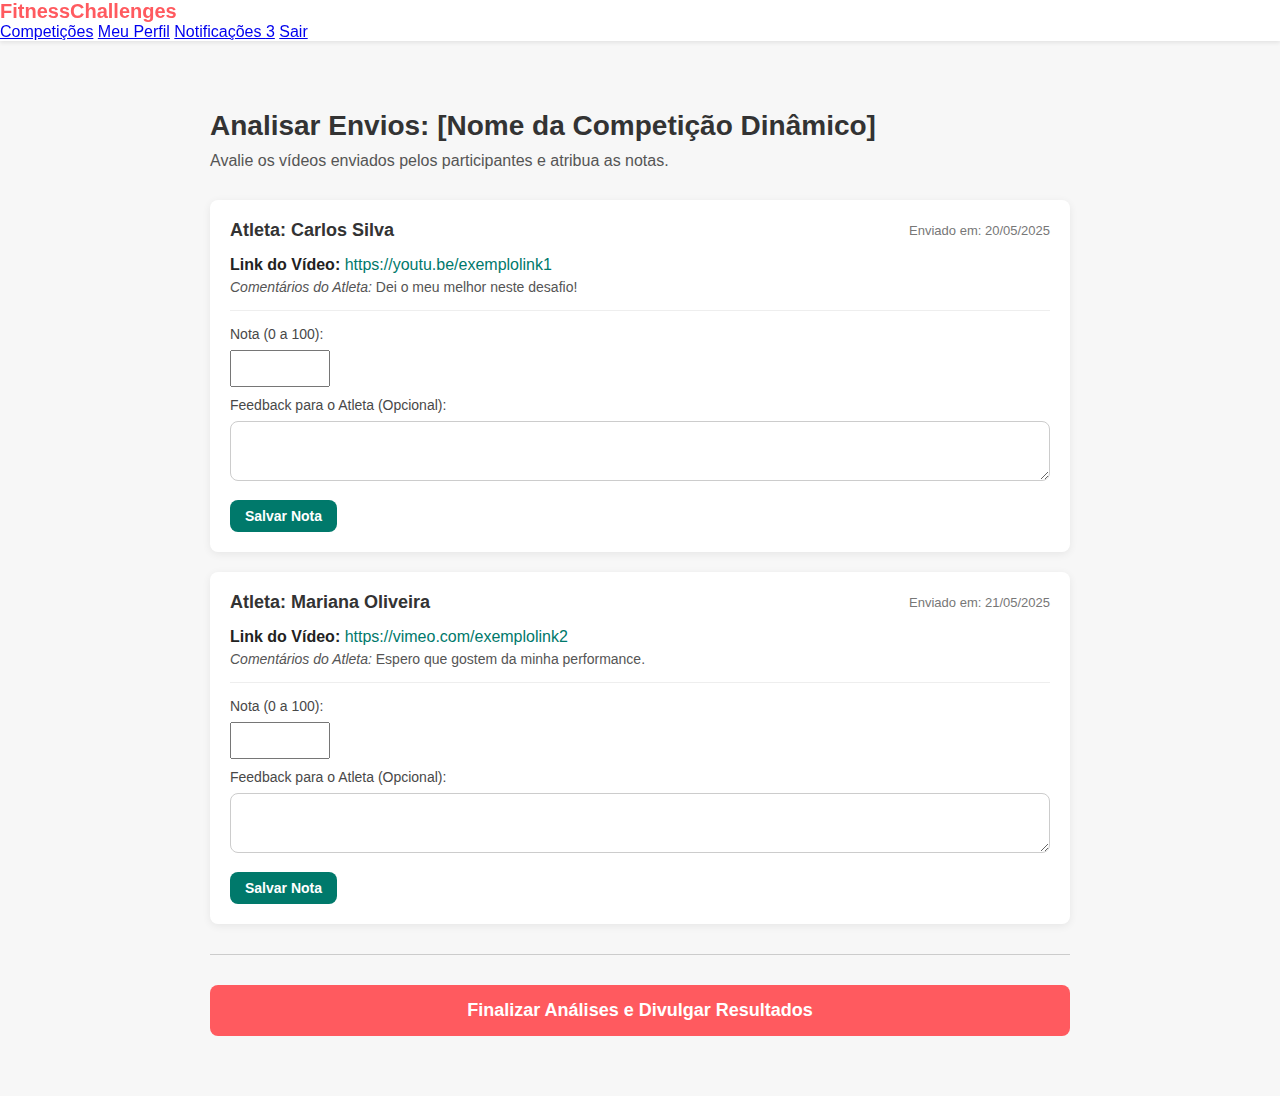
<file: analisar-envios-competicao.html>
<!DOCTYPE html>
<html lang="pt-BR">
<head>
    <meta charset="UTF-8">
    <meta name="viewport" content="width=device-width, initial-scale=1.0">
    <title>Analisar Envios - Fitness Challenges</title>
    <link rel="stylesheet" href="css/style.css">
</head>
<body>

    <header class="header-placeholder">
        <a href="index.html" class="logo-header">FitnessChallenges</a>
        <nav class="nav-links">
            <a href="index.html" class="[active_se_index]">Competições</a>
            <a href="meu-perfil.html" class="[active_se_meu_perfil]">Meu Perfil</a>
            <a href="notificacoes.html" class="[active_se_notificacoes]">Notificações <span class="notification-badge">3</span></a>
            <a href="login.html">Sair</a> </nav>
    </header>

    <main class="analysis-page-container">
        <h1 class="page-title">Analisar Envios: [Nome da Competição Dinâmico]</h1>
        <p class="page-subtitle">Avalie os vídeos enviados pelos participantes e atribua as notas.</p>

        <section class="submission-list">

            <article class="submission-item">
                <div class="submission-item-header">
                    <h3>Atleta: Carlos Silva</h3>
                    <span class="submission-date">Enviado em: 20/05/2025</span>
                </div>
                <div class="video-link-container">
                    <strong>Link do Vídeo:</strong> <a href="https://youtu.be/exemplolink1" target="_blank">https://youtu.be/exemplolink1</a>
                    <p><em>Comentários do Atleta:</em> Dei o meu melhor neste desafio!</p>
                </div>
                <form class="evaluation-form" onsubmit="alert('Nota salva para Carlos Silva (simulação)!'); return false;">
                    <div class="form-group">
                        <label for="score_carlos">Nota (0 a 100):</label>
                        <input type="number" id="score_carlos" name="score" min="0" max="100" step="1" style="width: 100px;">
                    </div>
                    <div class="form-group">
                        <label for="feedback_carlos">Feedback para o Atleta (Opcional):</label>
                        <textarea id="feedback_carlos" name="feedback_carlos" rows="2"></textarea>
                    </div>
                    <button type="submit" class="btn btn-secondary">Salvar Nota</button>
                </form>
            </article>

            <article class="submission-item">
                <div class="submission-item-header">
                    <h3>Atleta: Mariana Oliveira</h3>
                    <span class="submission-date">Enviado em: 21/05/2025</span>
                </div>
                <div class="video-link-container">
                    <strong>Link do Vídeo:</strong> <a href="https://vimeo.com/exemplolink2" target="_blank">https://vimeo.com/exemplolink2</a>
                    <p><em>Comentários do Atleta:</em> Espero que gostem da minha performance.</p>
                </div>
                <form class="evaluation-form" onsubmit="alert('Nota salva para Mariana Oliveira (simulação)!'); return false;">
                    <div class="form-group">
                        <label for="score_mariana">Nota (0 a 100):</label>
                        <input type="number" id="score_mariana" name="score" min="0" max="100" step="1" style="width: 100px;">
                    </div>
                    <div class="form-group">
                        <label for="feedback_mariana">Feedback para o Atleta (Opcional):</label>
                        <textarea id="feedback_mariana" name="feedback_mariana" rows="2"></textarea>
                    </div>
                    <button type="submit" class="btn btn-secondary">Salvar Nota</button>
                </form>
            </article>

            </section>

        <section class="finalize-analysis-section">
            <button type="button" class="btn btn-primary" style="padding: 15px 30px; font-size: 18px;" onclick="alert('Análises finalizadas e resultados divulgados (simulação)!')">
                Finalizar Análises e Divulgar Resultados
            </button>
        </section>

    </main>

</body>
</html>
</file>
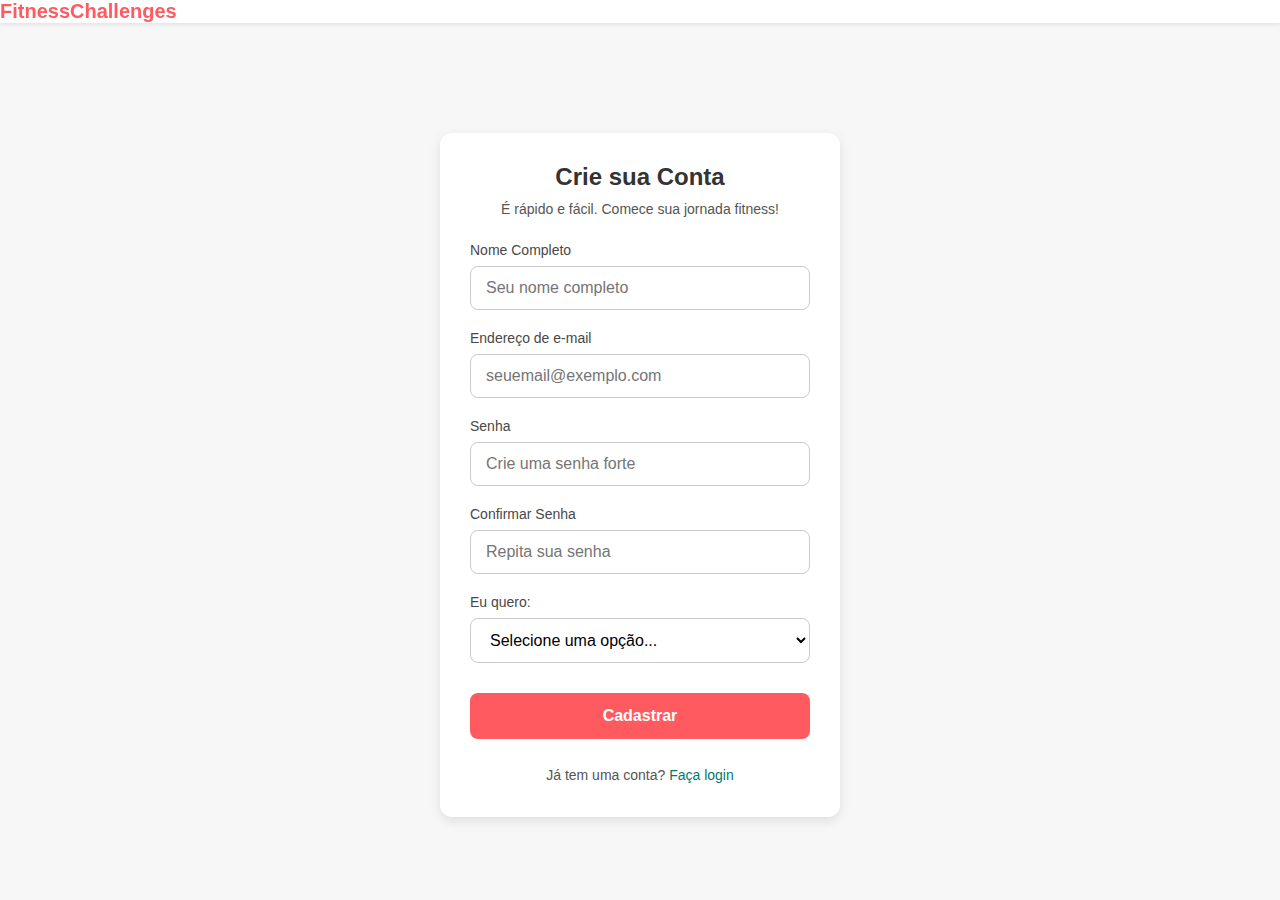
<file: cadastro.html>
<!DOCTYPE html>
<html lang="pt-BR">
<head>
    <meta charset="UTF-8">
    <meta name="viewport" content="width=device-width, initial-scale=1.0">
    <title>Cadastro - Fitness Challenges</title>
    <link rel="stylesheet" href="css/style.css"> </head>
<body>

    <header class="header-placeholder">
        <a href="index.html" class="logo-header">FitnessChallenges</a>
    </header>

    <main class="form-container">
        <h1>Crie sua Conta</h1>
        <p class="form-subtitle">É rápido e fácil. Comece sua jornada fitness!</p>

        <form id="cadastroForm">
            <div class="form-group">
                <label for="fullName">Nome Completo</label>
                <input type="text" id="fullName" name="fullName" placeholder="Seu nome completo" required>
            </div>

            <div class="form-group">
                <label for="email">Endereço de e-mail</label>
                <input type="email" id="email" name="email" placeholder="seuemail@exemplo.com" required>
            </div>

            <div class="form-group">
                <label for="password">Senha</label>
                <input type="password" id="password" name="password" placeholder="Crie uma senha forte" required minlength="6">
            </div>

            <div class="form-group">
                <label for="confirmPassword">Confirmar Senha</label>
                <input type="password" id="confirmPassword" name="confirmPassword" placeholder="Repita sua senha" required>
            </div>

            <div class="form-group">
                <label for="userType">Eu quero:</label>
                <select id="userType" name="userType" required>
                    <option value="" disabled selected>Selecione uma opção...</option>
                    <option value="atleta">Participar de competições (Atleta)</option>
                    <option value="criador">Criar competições (Criador)</option>
                </select>
            </div>

            <button type="submit" class="btn btn-primary">Cadastrar</button>
        </form>

        <div class="additional-links">
            <p>Já tem uma conta? <a href="login.html">Faça login</a></p>
        </div>
    </main>

    <script src="js/auth.js" defer></script>
    <script>
        document.addEventListener('DOMContentLoaded', function() {
            const cadastroForm = document.getElementById('cadastroForm');
            if (cadastroForm) {
                cadastroForm.addEventListener('submit', function(event) {
                    event.preventDefault(); // Previne o envio real do formulário

                    const userRoleSelect = document.getElementById('userType'); // Seu select já tem o ID correto
                    const userNameInput = document.getElementById('fullName'); // Seu input de nome já tem o ID correto
                    const emailInput = document.getElementById('email');
                    const passwordInput = document.getElementById('password');
                    const confirmPasswordInput = document.getElementById('confirmPassword');

                    const userRole = userRoleSelect.value;
                    const userName = userNameInput.value.trim();
                    // const userEmail = emailInput.value.trim(); // Se quiser salvar o email
                    const password = passwordInput.value;
                    const confirmPassword = confirmPasswordInput.value;

                    if (!userName) {
                        alert('Por favor, informe seu nome completo.');
                        return;
                    }
                    if (!userRole) {
                        alert('Por favor, selecione o tipo de perfil (Eu quero).');
                        return;
                    }
                    if (password.length < 6) {
                        alert('A senha deve ter no mínimo 6 caracteres.');
                        return;
                    }
                    if (password !== confirmPassword) {
                        alert('As senhas não coincidem.');
                        return;
                    }

                    localStorage.setItem('userRole', userRole);
                    localStorage.setItem('userName', userName);
                    // localStorage.setItem('userEmail', userEmail); // Descomente para salvar o email
                    alert('Cadastro (simulado) com sucesso como ' + userRole + '! Redirecionando...');
                    window.location.href = 'meu-perfil.html';
                });
            }
        });
    </script>

</body>
</html>
</file>
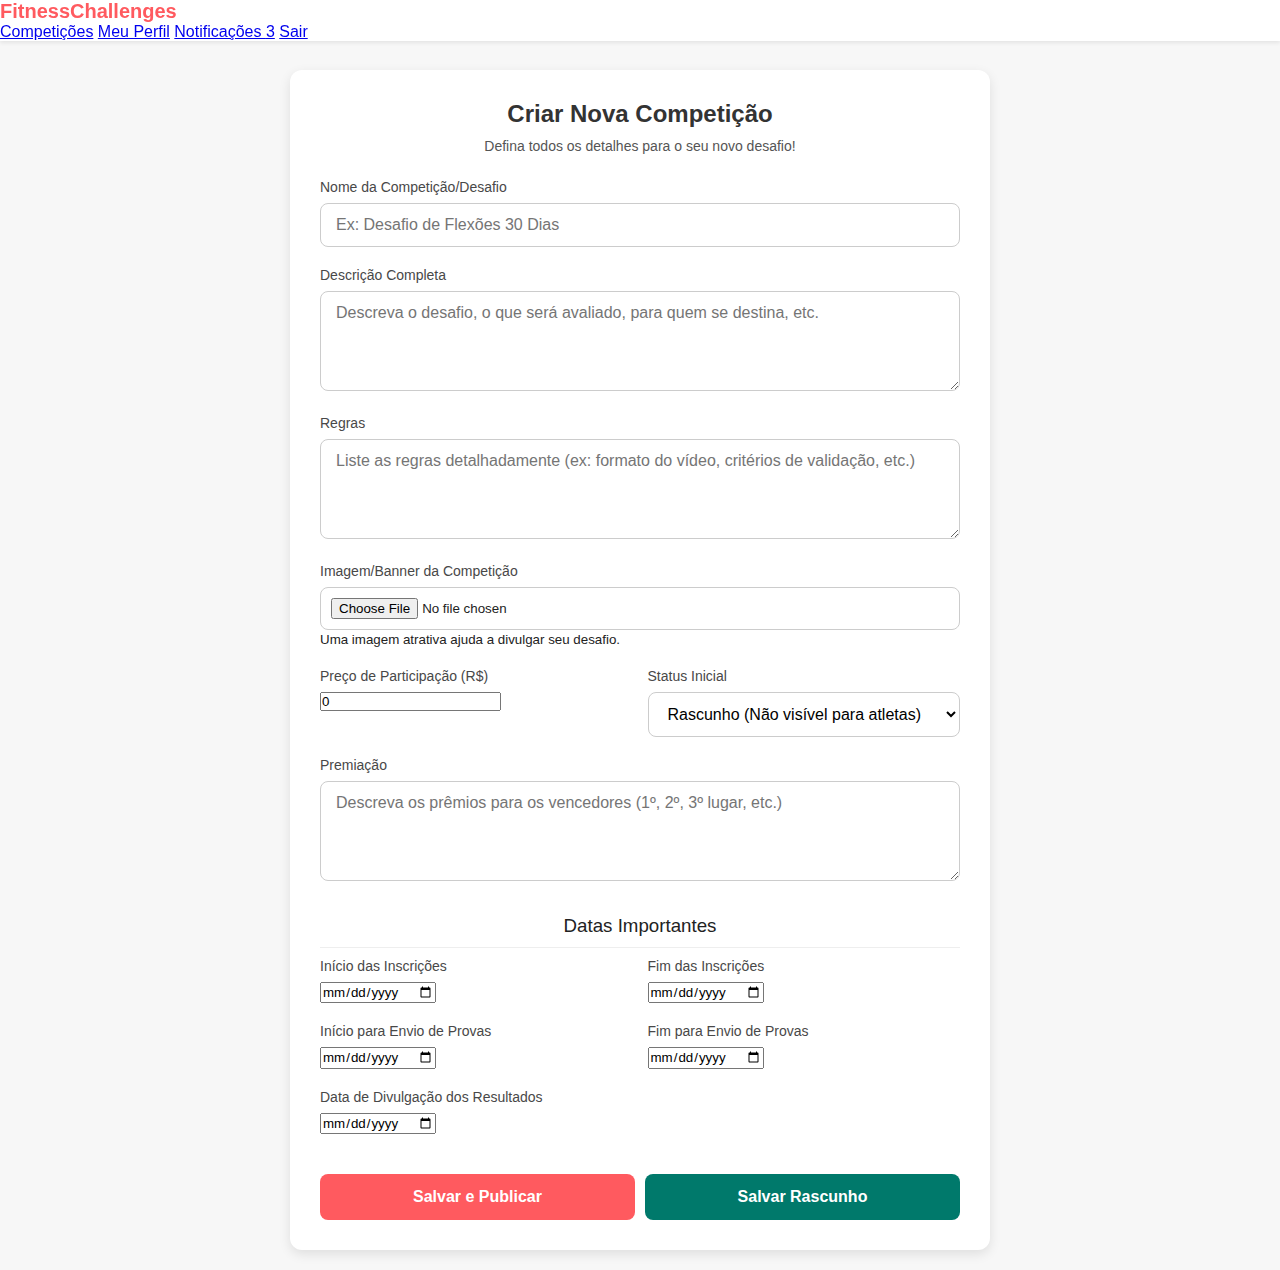
<file: criar-editar-competicao.html>
<!DOCTYPE html>
<html lang="pt-BR">
<head>
    <meta charset="UTF-8">
    <meta name="viewport" content="width=device-width, initial-scale=1.0">
    <title>Criar Competição - Fitness Challenges</title>
    <link rel="stylesheet" href="css/style.css">
</head>
<body>

    <header class="header-placeholder">
        <a href="index.html" class="logo-header">FitnessChallenges</a>
        <nav class="nav-links">
            <a href="index.html" class="[active_se_index]">Competições</a>
            <a href="meu-perfil.html" class="[active_se_meu_perfil]">Meu Perfil</a>
            <a href="notificacoes.html" class="[active_se_notificacoes]">Notificações <span class="notification-badge">3</span></a>
            <a href="login.html">Sair</a> </nav>
    </header>

    <main class="form-container form-container-large"> <h1>Criar Nova Competição</h1>
        <p class="form-subtitle">Defina todos os detalhes para o seu novo desafio!</p>

        <form action="meu-perfil.html" method="GET" id="competitionForm">

            <div class="form-group">
                <label for="compName">Nome da Competição/Desafio</label>
                <input type="text" id="compName" name="compName" placeholder="Ex: Desafio de Flexões 30 Dias" required>
            </div>

            <div class="form-group">
                <label for="compDescription">Descrição Completa</label>
                <textarea id="compDescription" name="compDescription" placeholder="Descreva o desafio, o que será avaliado, para quem se destina, etc." required></textarea>
            </div>

            <div class="form-group">
                <label for="compRules">Regras</label>
                <textarea id="compRules" name="compRules" placeholder="Liste as regras detalhadamente (ex: formato do vídeo, critérios de validação, etc.)" required></textarea>
            </div>

            <div class="form-group">
                <label for="compBanner">Imagem/Banner da Competição</label>
                <input type="file" id="compBanner" name="compBanner" accept="image/*">
                <small>Uma imagem atrativa ajuda a divulgar seu desafio.</small>
            </div>

            <div class="form-group-pair">
                <div class="form-group">
                    <label for="compPrice">Preço de Participação (R$)</label>
                    <input type="number" id="compPrice" name="compPrice" placeholder="0.00 (para grátis, deixe 0)" min="0" step="0.01" value="0">
                </div>
                <div class="form-group">
                    <label for="compStatus">Status Inicial</label>
                    <select id="compStatus" name="compStatus">
                        <option value="rascunho" selected>Rascunho (Não visível para atletas)</option>
                        <option value="publicada">Publicada (Visível e aberta para inscrições)</option>
                    </select>
                </div>
            </div>


            <div class="form-group">
                <label for="compAwards">Premiação</label>
                <textarea id="compAwards" name="compAwards" placeholder="Descreva os prêmios para os vencedores (1º, 2º, 3º lugar, etc.)"></textarea>
            </div>

            <h3 style="margin-top: 30px; margin-bottom: 10px; font-weight:500; border-bottom:1px solid #eee; padding-bottom:10px;">Datas Importantes</h3>

            <div class="form-group-pair">
                <div class="form-group">
                    <label for="dateInscricaoInicio">Início das Inscrições</label>
                    <input type="date" id="dateInscricaoInicio" name="dateInscricaoInicio" required>
                </div>
                <div class="form-group">
                    <label for="dateInscricaoFim">Fim das Inscrições</label>
                    <input type="date" id="dateInscricaoFim" name="dateInscricaoFim" required>
                </div>
            </div>

            <div class="form-group-pair">
                <div class="form-group">
                    <label for="dateEnvioInicio">Início para Envio de Provas</label>
                    <input type="date" id="dateEnvioInicio" name="dateEnvioInicio">
                </div>
                <div class="form-group">
                    <label for="dateEnvioFim">Fim para Envio de Provas</label>
                    <input type="date" id="dateEnvioFim" name="dateEnvioFim">
                </div>
            </div>

            <div class="form-group">
                <label for="dateResultados">Data de Divulgação dos Resultados</label>
                <input type="date" id="dateResultados" name="dateResultados">
            </div>

            <div class="form-actions" style="margin-top: 30px;">
                <button type="submit" class="btn btn-primary">Salvar e Publicar</button>
                <button type="button" class="btn btn-secondary" onclick="alert('Competição salva como rascunho (simulação).')">Salvar Rascunho</button>
            </div>
        </form>
    </main>

    <script>
        document.getElementById('competitionForm').addEventListener('submit', function(event) {
            alert('Competição criada/atualizada com sucesso (simulação)!');
        });
    </script>

</body>
</html>
</file>
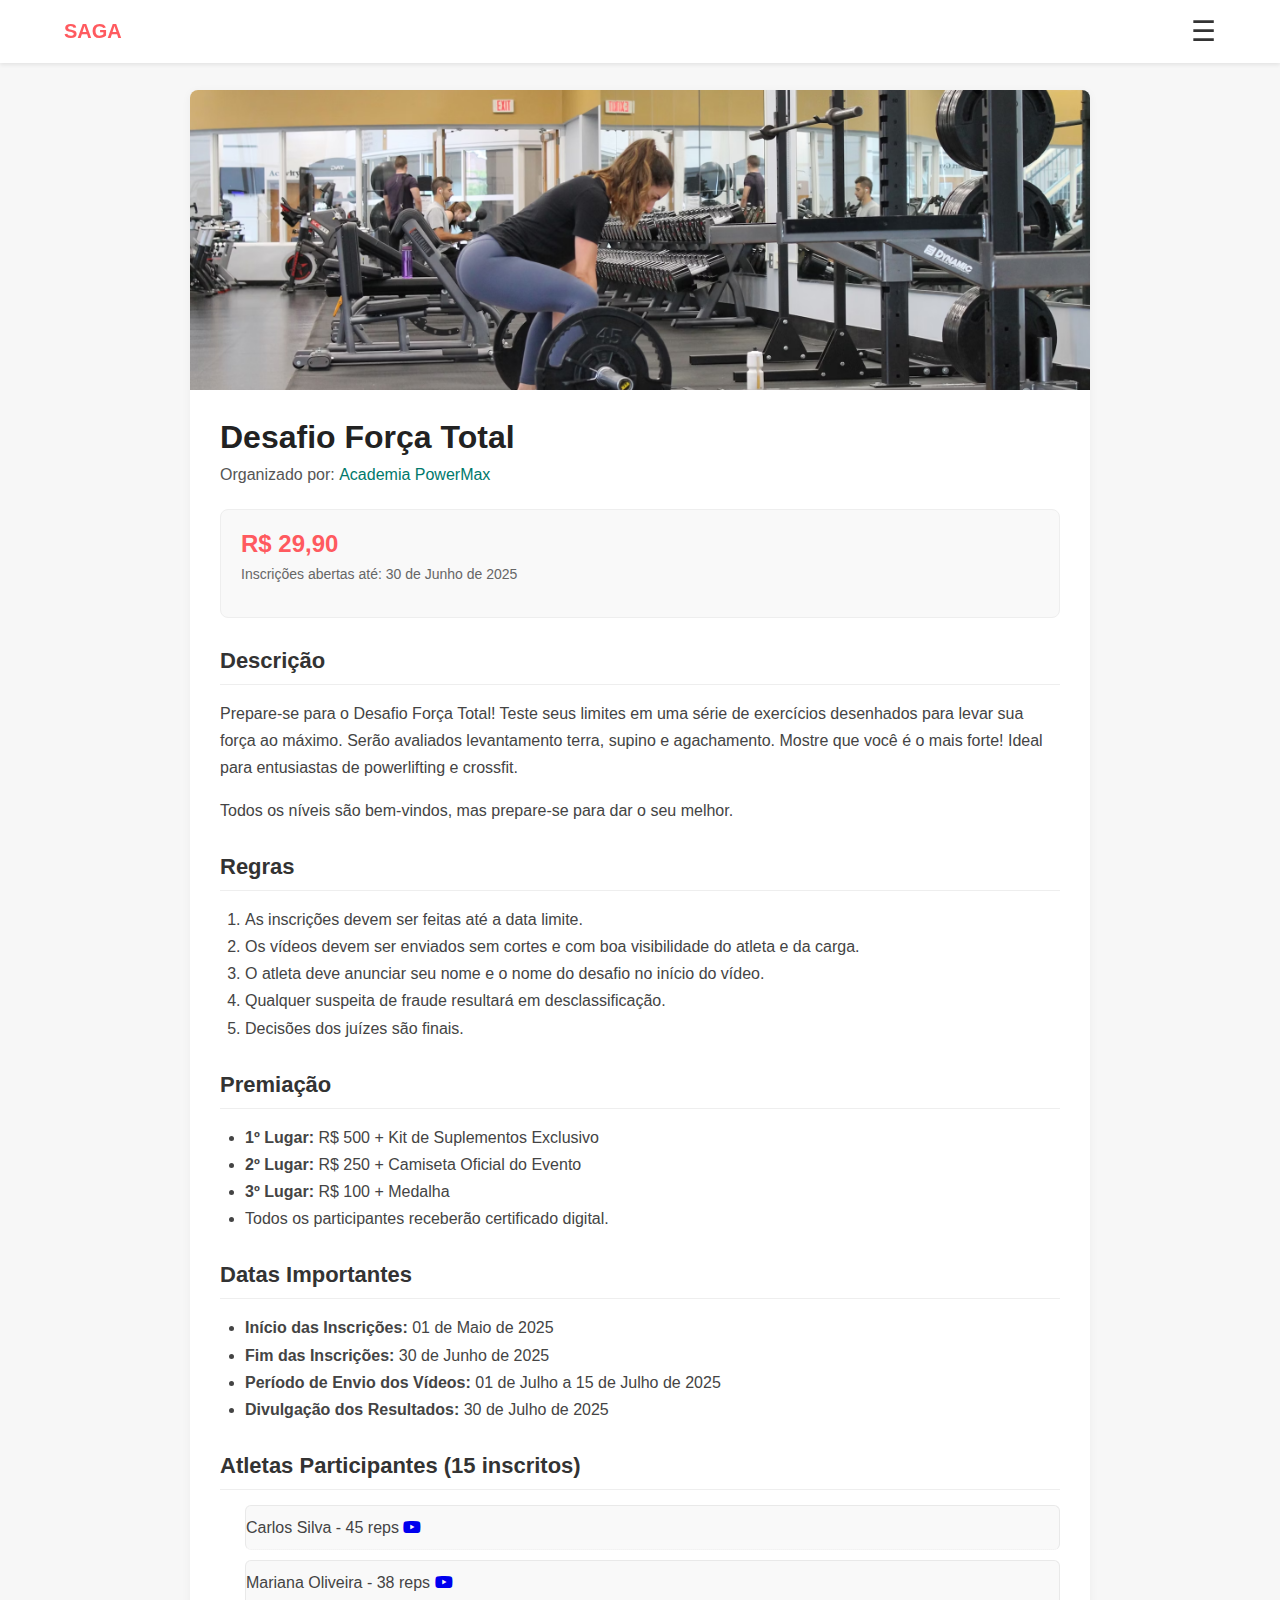
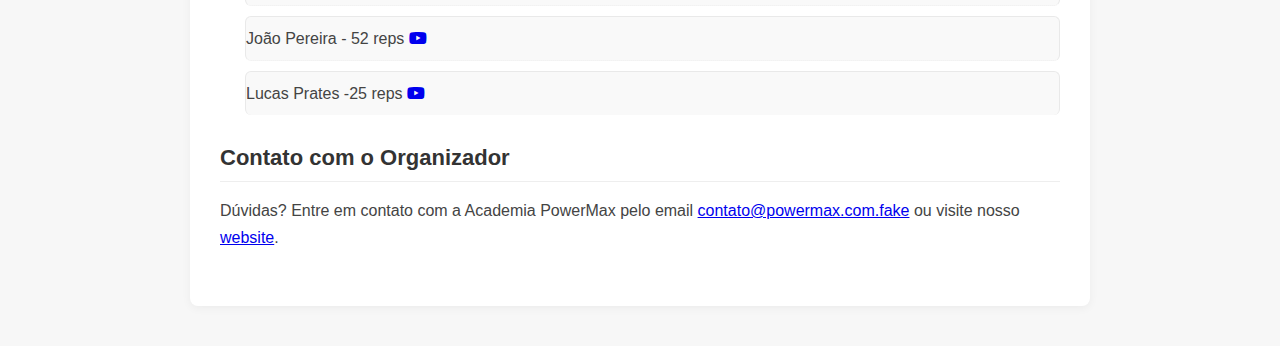
<file: detalhes-competicao.html>
<!DOCTYPE html>
<html lang="pt-BR">
<head>
    <meta charset="UTF-8">
    <meta name="viewport" content="width=device-width, initial-scale=1.0">
    <title>Detalhes da Competição - Saga</title>
    <link rel="stylesheet" href="css/style.css">
    <link rel="stylesheet" href="https://cdnjs.cloudflare.com/ajax/libs/font-awesome/5.15.4/css/all.min.css" integrity="sha512-1ycn6IcaQQ40/MKBW2W4Rhis/DbILU74C1vSrLJxCq57o941Ym01SwNsOMqvEBFlcgUa6xLiPY/NS5R+E6ztJQ==" crossorigin="anonymous" referrerpolicy="no-referrer" />
</head>
<body>

    <header class="header-placeholder">
        <div class="header-content-wrapper">
            <a href="index.html" class="logo-header">SAGA</a>
            <span class="burger-icon" id="burgerIcon">&#9776;</span>
        </div>
        
        <div id="mySidenav" class="sidenav">
            <a href="javascript:void(0)" class="closebtn" id="closeBtn">&times;</a>
            <nav class="nav-links">
                <a href="index.html">Competições</a>
                <a href="meu-perfil.html">Meu Perfil</a>
                <a href="notificacoes.html">Notificações <span class="notification-badge">3</span></a>
                <a href="login.html">Sair</a>
            </nav>
        </div>
    </header>



    <article class="competition-detail-page">
        <img src="assets/images/deadlift3.avif" alt="Banner da Competição Força Total" class="competition-banner-large">

        <div class="competition-content-wrapper">
            <h1 class="competition-title-large">Desafio Força Total</h1>
            <p class="competition-creator-info">Organizado por: <a href="#">Academia PowerMax</a></p>

            <section class="competition-main-actions">
                <p class="price-display">R$ 29,90</p>
                <p class="deadline-info">Inscrições abertas até: 30 de Junho de 2025</p>
                <a href="pagamento.html?id=forca-total" id="subscribeButton" class="btn btn-primary" style="display: none;">Inscrever-se Agora</a>
                <a href="submeter-video.html?id=ID_DA_COMPETICAO" id="submitVideoButton" class="btn btn-secondary" style="margin-top:10px; display: none;">Enviar Vídeo da Prova</a>
            </section>

            <section class="competition-section" id="descricao">
                <h2>Descrição</h2>
                <p>
                    Prepare-se para o Desafio Força Total! Teste seus limites em uma série de exercícios
                    desenhados para levar sua força ao máximo. Serão avaliados levantamento terra, supino e agachamento.
                    Mostre que você é o mais forte! Ideal para entusiastas de powerlifting e crossfit.
                </p>
                <p>Todos os níveis são bem-vindos, mas prepare-se para dar o seu melhor.</p>
            </section>

            <section class="competition-section" id="regras">
                <h2>Regras</h2>
                <ol>
                    <li>As inscrições devem ser feitas até a data limite.</li>
                    <li>Os vídeos devem ser enviados sem cortes e com boa visibilidade do atleta e da carga.</li>
                    <li>O atleta deve anunciar seu nome e o nome do desafio no início do vídeo.</li>
                    <li>Qualquer suspeita de fraude resultará em desclassificação.</li>
                    <li>Decisões dos juízes são finais.</li>
                </ol>
            </section>

            <section class="competition-section" id="premiacao">
                <h2>Premiação</h2>
                <ul>
                    <li><strong>1º Lugar:</strong> R$ 500 + Kit de Suplementos Exclusivo</li>
                    <li><strong>2º Lugar:</strong> R$ 250 + Camiseta Oficial do Evento</li>
                    <li><strong>3º Lugar:</strong> R$ 100 + Medalha</li>
                    <li>Todos os participantes receberão certificado digital.</li>
                </ul>
            </section>

            <section class="competition-section" id="datas">
                <h2>Datas Importantes</h2>
                <ul>
                    <li><strong>Início das Inscrições:</strong> 01 de Maio de 2025</li>
                    <li><strong>Fim das Inscrições:</strong> 30 de Junho de 2025</li>
                    <li><strong>Período de Envio dos Vídeos:</strong> 01 de Julho a 15 de Julho de 2025</li>
                    <li><strong>Divulgação dos Resultados:</strong> 30 de Julho de 2025</li>
                </ul>
            </section>

            <section class="competition-section" id="participantes">
                <h2>Atletas Participantes (15 inscritos)</h2>
                <ul class="participant-list item-list">
                    <li>Carlos Silva - 45 reps <a href="https://youtu.be/dQw4w9WgXcQ" target="_blank" class="youtube-link-icon" title="Ver vídeo de Carlos Silva"><i class="fab fa-youtube"></i></a></li>
                    <li>Mariana Oliveira - 38 reps <a href="https://youtu.be/dQw4w9WgXcQ" target="_blank" class="youtube-link-icon" title="Ver vídeo de Mariana Oliveira"><i class="fab fa-youtube"></i></a></li>
                    <li>João Pereira - 52 reps <a href="https://youtu.be/dQw4w9WgXcQ" target="_blank" class="youtube-link-icon" title="Ver vídeo de João Pereira"><i class="fab fa-youtube"></i></a></li>
                    <li>Lucas Prates -25 reps <a href="https://youtu.be/dQw4w9WgXcQ" target="_blank" class="youtube-link-icon" title="Ver vídeo de João Pereira"><i class="fab fa-youtube"></i></a></li>
                </ul>
            </section>

            <section class="competition-section" id="contato">
                <h2>Contato com o Organizador</h2>
                <p>Dúvidas? Entre em contato com a Academia PowerMax pelo email <a href="mailto:contato@powermax.com.fake">contato@powermax.com.fake</a> ou visite nosso <a href="#">website</a>.</p>
            </section>

            <section class="competition-section" id="organizador" style="display: none;">
                <div style="margin-top:15px; padding-top:15px; border-top:1px solid #eee;">
                    <h4>Ações do Organizador:</h4>
                    <a href="criar-editar-competicao.html?id=ID_DA_COMPETICAO&action=edit" class="btn btn-secondary btn-edit-profile" style="margin-right:10px;">Editar Competição</a>
                    <a href="analisar-envios-competicao.html?id=ID_DA_COMPETICAO" class="btn btn-secondary btn-edit-profile">Analisar Envios</a>
                </div>
            </section>

        </div>

    </article>

    <script src="js/auth.js" defer></script>
    <script src="js/sidenav.js" defer></script>
    <script>
        document.addEventListener('DOMContentLoaded', function() {
            const userRole = localStorage.getItem('userRole');

            const organizerActionsSection = document.getElementById('organizador');
            const subscribeButton = document.getElementById('subscribeButton');
            const submitVideoButton = document.getElementById('submitVideoButton');

            if (userRole === 'criador') {
                if (organizerActionsSection) organizerActionsSection.style.display = 'block';
                // Criadores não veem botões de se inscrever ou enviar vídeo
                if (subscribeButton) subscribeButton.style.display = 'none';
                if (submitVideoButton) submitVideoButton.style.display = 'none';
            } else if (userRole === 'atleta') {
                if (organizerActionsSection) organizerActionsSection.style.display = 'none';
                // Atletas veem botões de se inscrever e enviar vídeo
                if (subscribeButton) subscribeButton.style.display = 'block'; // Ou 'inline-block' dependendo do seu CSS base
                if (submitVideoButton) submitVideoButton.style.display = 'block'; // Ou 'inline-block'
            } else {
                // Se não estiver logado, não mostra ações do organizador nem botões de atleta
                if (organizerActionsSection) organizerActionsSection.style.display = 'none';
                if (subscribeButton) subscribeButton.style.display = 'none';
                if (submitVideoButton) submitVideoButton.style.display = 'none';
            }
        });
    </script>

</body>
</html>
</file>
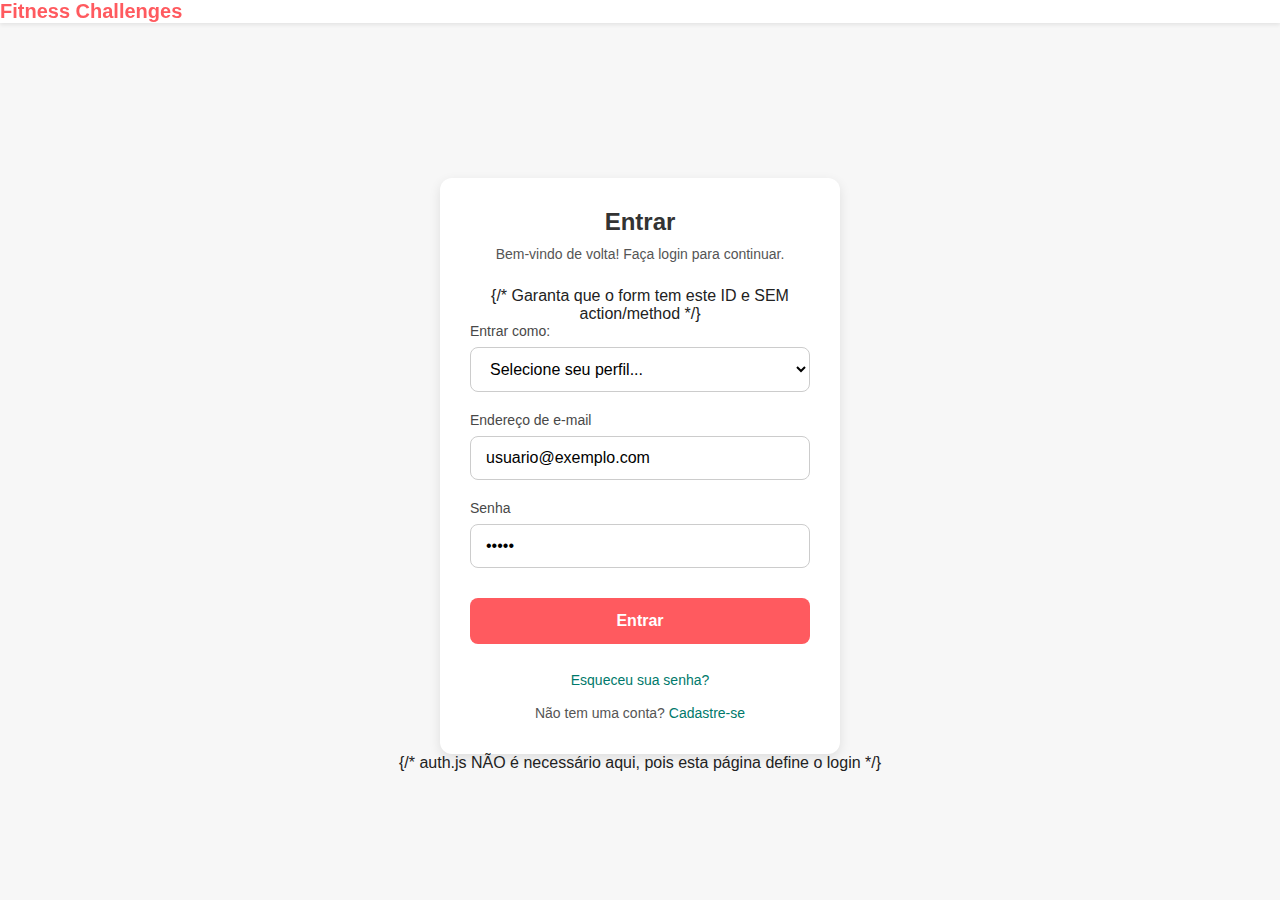
<file: login.html>
<!DOCTYPE html>
<html lang="pt-BR">
<head>
    <meta charset="UTF-8">
    <meta name="viewport" content="width=device-width, initial-scale=1.0">
    <title>Login - Fitness Challenges</title>
    <link rel="stylesheet" href="css/style.css">
</head>
<body>
    <header class="header-placeholder">
        <a href="index.html" class="logo-header">Fitness Challenges</a>
        </header>
    <main class="form-container">
        <h1>Entrar</h1>
        <p class="form-subtitle">Bem-vindo de volta! Faça login para continuar.</p>

        <form id="loginForm"> {/* Garanta que o form tem este ID e SEM action/method */}
            <div class="form-group">
                <label for="loginUserType">Entrar como:</label>
                <select id="loginUserType" name="loginUserType" required>
                    <option value="" disabled selected>Selecione seu perfil...</option>
                    <option value="atleta">Atleta</option>
                    <option value="criador">Criador</option>
                </select>
            </div>
            <div class="form-group">
                <label for="email">Endereço de e-mail</label>
                <input type="email" id="email" name="email" placeholder="seuemail@exemplo.com" value="usuario@exemplo.com" required>
            </div>
            <div class="form-group">
                <label for="password">Senha</label>
                <input type="password" id="password" name="password" placeholder="Sua senha" value="senha" required>
            </div>
            <button type="submit" class="btn btn-primary">Entrar</button>
        </form>

        <div class="additional-links">
            <p><a href="#">Esqueceu sua senha?</a></p>
            <p>Não tem uma conta? <a href="cadastro.html">Cadastre-se</a></p>
        </div>
    </main>

    {/* auth.js NÃO é necessário aqui, pois esta página define o login */}
    <script>
        document.addEventListener('DOMContentLoaded', function() {
            const loginForm = document.getElementById('loginForm');
            if (loginForm) {
                loginForm.addEventListener('submit', function(event) {
                    event.preventDefault();

                    const userRoleSelect = document.getElementById('loginUserType');
                    const emailInput = document.getElementById('email');

                    const userRole = userRoleSelect.value; // Pega o valor do SELECT
                    const userEmail = emailInput.value.trim();
                    const userName = userEmail.split('@')[0] || (userRole === 'atleta' ? 'Atleta Teste' : 'Criador Teste');

                    if (!userRole) { // Verifica se um perfil foi selecionado
                        alert('Por favor, selecione seu tipo de perfil para entrar.');
                        return;
                    }

                    // Salva no localStorage
                    localStorage.setItem('userRole', userRole);
                    localStorage.setItem('userName', userName);
                    // localStorage.setItem('userEmail', userEmail); // Se quiser salvar

                    alert('Login (simulado) com sucesso como ' + userRole + '! Redirecionando...');
                    window.location.href = 'index.html'; // Redireciona para a página inicial após o login
                });
            }
        });
    </script>
</body>
</html>
</file>
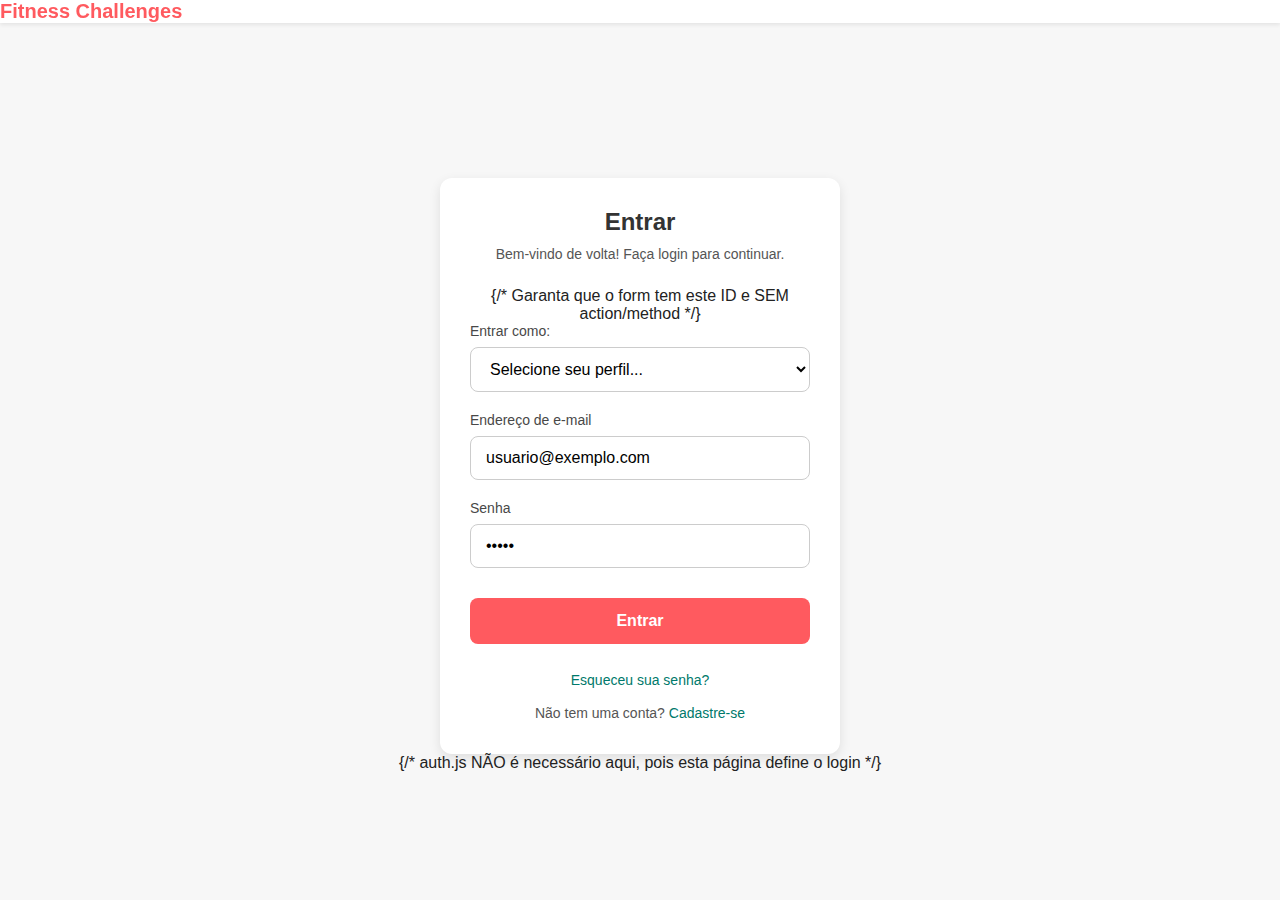
<file: notificacoes.html>
<!DOCTYPE html>
<html lang="pt-BR">
<head>
    <meta charset="UTF-8">
    <meta name="viewport" content="width=device-width, initial-scale=1.0">
    <title>Notificações - Saga</title>
    <link rel="stylesheet" href="css/style.css">
</head>
<body>

    <header class="header-placeholder">
        <span class="burger-icon" id="burgerIcon">&#9776;</span> <a href="index.html" class="logo-header">FitnessChallenges</a>

        <div id="mySidenav" class="sidenav">
            <a href="javascript:void(0)" class="closebtn" id="closeBtn">&times;</a> <nav class="nav-links">
                <a href="index.html">Competições</a>
                <a href="meu-perfil.html">Meu Perfil</a>
                <a href="notificacoes.html">Notificações <span class="notification-badge">3</span></a>
                <a href="login.html">Sair</a> {/* Este link "Sair" continuará sendo gerenciado pelo seu js/auth.js */}
            </nav>
        </div>
    </header>


    <main class="notifications-page-container">
        <h1 class="page-title">Minhas Notificações</h1>

            
        <div id="athlete-notifications-container" style="display:none;">

            <ul class="notification-list">
        
                <li class="notification-item unread">
                    <div class="notification-content">
                        <p>Sua nota na competição "<strong>Desafio Força Total</strong>" foi liberada! <a href="detalhes-competicao.html?id=forca-total#resultados">Veja aqui</a>.</p>
                        <span class="notification-meta">Há 5 minutos</span>
                    </div>
                </li>

                <li class="notification-item success">
                    <div class="notification-content">
                        <p>Parabéns! Você se inscreveu com sucesso na competição "<strong>Corrida Matinal 5K</strong>". <a href="detalhes-competicao.html?id=corrida-5k">Ver detalhes</a>.</p>
                        <span class="notification-meta">Há 2 horas</span>
                    </div>
                </li>

                <li class="notification-item warning">
                    <div class="notification-content">
                        <p>Lembrete: O prazo para enviar seu vídeo para "<strong>Desafio Crossfit Semanal #10</strong>" termina em 2 dias. <a href="submeter-video.html?id=crossfit-10">Enviar agora</a>.</p>
                        <span class="notification-meta">Ontem, às 15:30</span>
                    </div>
                </li>

                <li class="notification-item">
                    <div class="notification-content">
                        <p>Nova competição publicada: "<strong>Desafio de Verão - Queima Total</strong>"! <a href="detalhes-competicao.html?id=desafio-verao">Confira e participe</a>.</p>
                        <span class="notification-meta">19 de Maio de 2025, 17:00</span>
                    </div>
                </li>
            </ul>

        </div>

        <div id="creator-notifications-container" style="display:none;">
            <ul class="notification-list"></ul>
                <li class="notification-item">
                    <div class="notification-content">
                        <p><strong>Mariana Oliveira</strong> enviou o vídeo para sua competição "<strong>Yoga Flexibility Challenge</strong>". <a href="analisar-envios-competicao.html?id=yoga-flex">Analisar envio</a>.</p>
                        <span class="notification-meta">20 de Maio de 2025, 10:00</span>
                    </div>
                </li>
            </ul>
        </div>

    </main>

    <script src="js/auth.js" defer></script>
    <script src="js/sidenav.js" defer></script>
    <script>
        document.addEventListener('DOMContentLoaded', function() {
            // auth.js já deve ter sido executado e feito o redirecionamento se não houver userRole.
            const userRole = localStorage.getItem('userRole');

            const athleteNotificationsDiv = document.getElementById('athlete-notifications-container');
            const creatorNotificationsDiv = document.getElementById('creator-notifications-container');
            const noNotificationsMessage = document.getElementById('no-notifications-message');
            let hasNotifications = false;

            if (userRole === 'atleta' && athleteNotificationsDiv) {
                athleteNotificationsDiv.style.display = 'block';
                if (athleteNotificationsDiv.querySelector('ul .notification-item')) { // Verifica se há itens na lista
                    hasNotifications = true;
                }
            } else if (userRole === 'criador' && creatorNotificationsDiv) {
                creatorNotificationsDiv.style.display = 'block';
                if (creatorNotificationsDiv.querySelector('ul .notification-item')) { // Verifica se há itens na lista
                    hasNotifications = true;
                }
            }

            if (!hasNotifications && noNotificationsMessage) {
                noNotificationsMessage.style.display = 'block';
            }
        });
    </script>

</body>
</html>
</file>
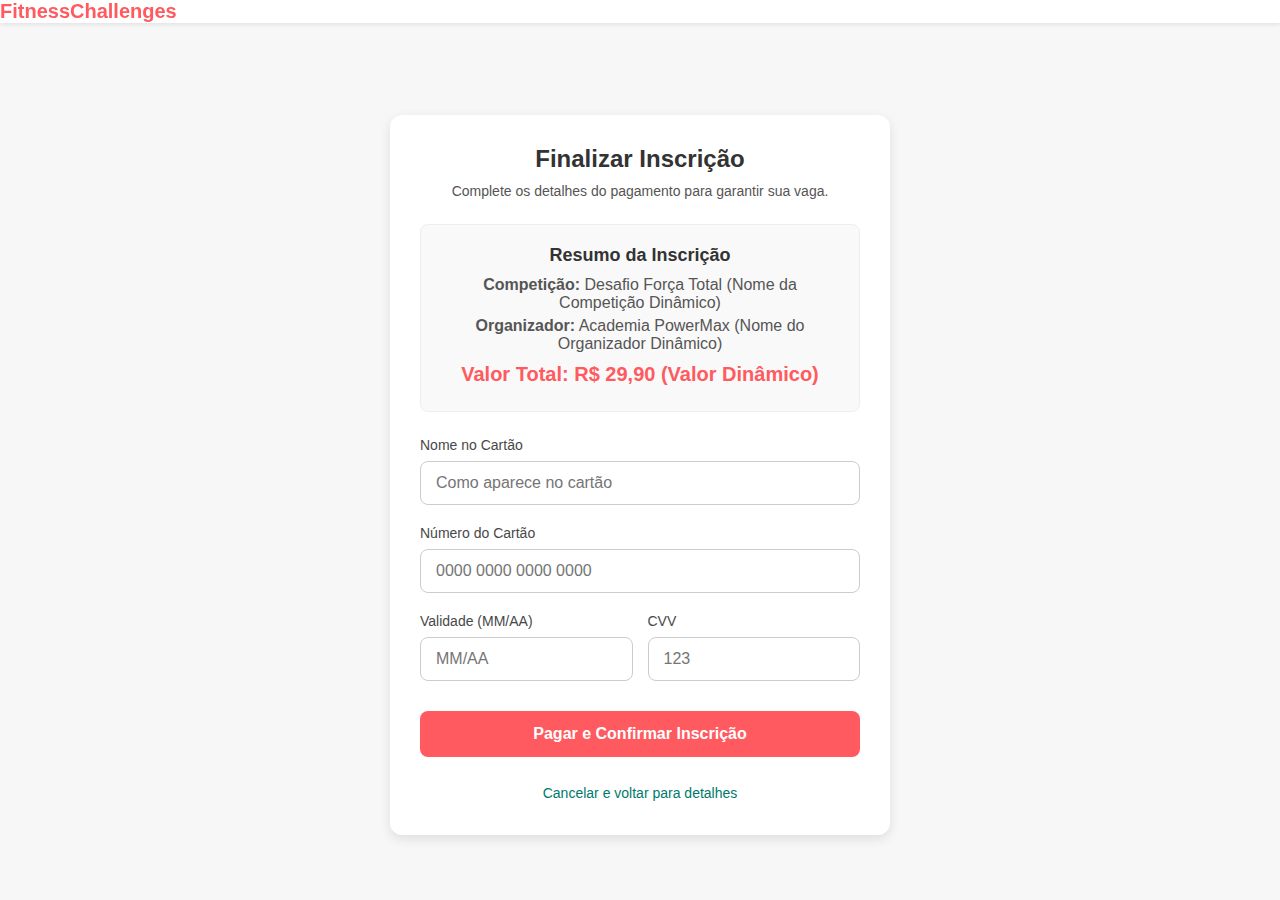
<file: pagamento.html>
<!DOCTYPE html>
<html lang="pt-BR">
<head>
    <meta charset="UTF-8">
    <meta name="viewport" content="width=device-width, initial-scale=1.0">
    <title>Pagamento - Fitness Challenges</title>
    <link rel="stylesheet" href="css/style.css">
</head>
<body>

    <header class="header-placeholder">
        <a href="index.html" class="logo-header">FitnessChallenges</a>
        </header>

    <main class="form-container" style="max-width: 500px;"> <h1>Finalizar Inscrição</h1>
        <p class="form-subtitle">Complete os detalhes do pagamento para garantir sua vaga.</p>

        <div class="payment-summary">
            <h2>Resumo da Inscrição</h2>
            <p><strong>Competição:</strong> Desafio Força Total (Nome da Competição Dinâmico)</p>
            <p><strong>Organizador:</strong> Academia PowerMax (Nome do Organizador Dinâmico)</p>
            <p class="total-amount">Valor Total: R$ 29,90 (Valor Dinâmico)</p>
        </div>

        <form action="meu-perfil.html" method="GET" id="paymentForm">
            <div class="form-group">
                <label for="cardName">Nome no Cartão</label>
                <input type="text" id="cardName" name="cardName" placeholder="Como aparece no cartão" required>
            </div>

            <div class="form-group">
                <label for="cardNumber">Número do Cartão</label>
                <input type="text" id="cardNumber" name="cardNumber" placeholder="0000 0000 0000 0000" required>
            </div>

            <div class="form-group" style="display: flex; gap: 15px;">
                <div style="flex-grow: 1;">
                    <label for="expiryDate">Validade (MM/AA)</label>
                    <input type="text" id="expiryDate" name="expiryDate" placeholder="MM/AA" required>
                </div>
                <div style="flex-grow: 1;">
                    <label for="cvv">CVV</label>
                    <input type="text" id="cvv" name="cvv" placeholder="123" required>
                </div>
            </div>

            <button type="submit" class="btn btn-primary">Pagar e Confirmar Inscrição</button>
        </form>

        <div class="additional-links">
            <p><a href="detalhes-competicao.html">Cancelar e voltar para detalhes</a></p>
        </div>
    </main>

    <script>
        // Simples simulação de alerta de sucesso antes de redirecionar
        // Em um app real, aqui haveria validação e processamento do pagamento.
        document.getElementById('paymentForm').addEventListener('submit', function(event) {
            // event.preventDefault(); // Descomente para evitar o redirecionamento real se precisar testar algo antes
            alert('Pagamento processado com sucesso (simulação)! Você será redirecionado.');
            // O formulário continuará para o 'action' especificado
        });
    </script>

</body>
</html>
</file>
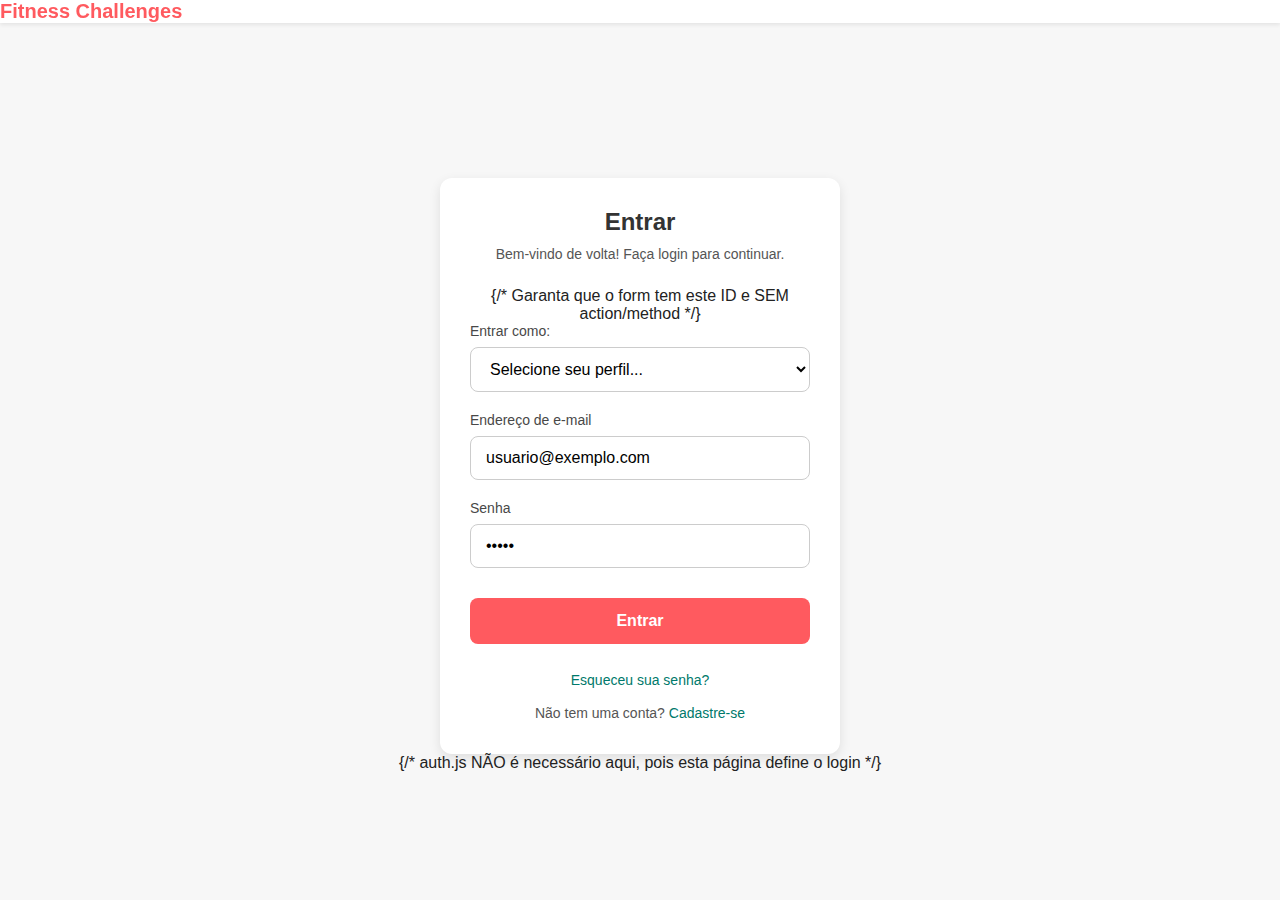
<file: submeter-video.html>
<!DOCTYPE html>
<html lang="pt-BR">
<head>
    <meta charset="UTF-8">
    <meta name="viewport" content="width=device-width, initial-scale=1.0">
    <title>Enviar Vídeo - Saga</title>
    <link rel="stylesheet" href="css/style.css">
    <link rel="stylesheet" href="https://cdnjs.cloudflare.com/ajax/libs/font-awesome/5.15.4/css/all.min.css" integrity="sha512-1ycn6IcaQQ40/MKBW2W4Rhis/DbILU74C1vSrLJxCq57o941Ym01SwNsOMqvEBFlcgUa6xLiPY/NS5R+E6ztJQ==" crossorigin="anonymous" referrerpolicy="no-referrer" />
</head>
<body>

    <header class="header-placeholder">
        <div class="header-content-wrapper">
            <a href="index.html" class="logo-header">SAGA</a>
            <span class="burger-icon" id="burgerIcon">&#9776;</span>
        </div>
        
        <div id="mySidenav" class="sidenav">
            <a href="javascript:void(0)" class="closebtn" id="closeBtn">&times;</a>
            <nav class="nav-links">
                <a href="index.html">Competições</a>
                <a href="meu-perfil.html">Meu Perfil</a>
                <a href="notificacoes.html">Notificações <span class="notification-badge">3</span></a>
                <a href="login.html">Sair</a>
            </nav>
        </div>
    </header>



    <main class="form-container">
        <h1>Enviar Vídeo para: [Nome da Competição Dinâmico]</h1>
        <p class="form-subtitle">Cole o link do seu vídeo e confirme o envio. Boa sorte!</p>

        <div class="submission-guidelines">
            <h3>Lembretes Importantes:</h3>
            <ul>
                <li>Verifique se seu vídeo está público ou não listado (não privado).</li>
                <li>Confira se o vídeo cumpre todas as regras da competição.</li>
                <li>O link não poderá ser alterado após o envio.</li>
            </ul>
        </div>

        <form action="detalhes-competicao.html" method="GET" id="videoSubmissionForm">
            <input type="hidden" name="competicaoId" value="nome-da-competicao-dinamico">
            <input type="hidden" name="submission_status" value="success"> <div class="form-group">
                <label for="videoLink">Link do Vídeo (YouTube, Vimeo, etc.)</label>
                <input type="url" id="videoLink" name="videoLink" placeholder="https://youtube.com/seu-video" required>
            </div>

            <div class="form-group">
                <label for="videoComments">Comentários Adicionais (Opcional)</label>
                <textarea id="videoComments" name="videoComments" rows="3" placeholder="Alguma observação sobre seu envio?"></textarea>
            </div>

            <button type="submit" class="btn btn-primary">Confirmar Envio do Vídeo</button>
        </form>

        <div class="additional-links">
            <p><a href="detalhes-competicao.html">Cancelar e voltar para detalhes da competição</a></p>
        </div>
    </main>

    <script src="js/auth.js" defer></script>
    <script src="js/sidenav.js" defer></script>
    <script>
        document.addEventListener('DOMContentLoaded', function() { // Envolver em DOMContentLoaded por segurança
            const videoSubmissionForm = document.getElementById('videoSubmissionForm');
            if (videoSubmissionForm) {
                // Adicionar nome da competição dinamicamente se vier pela URL
                const urlParams = new URLSearchParams(window.location.search);
                const competicaoNome = urlParams.get('competicaoNome') || "[Nome da Competição Dinâmico]"; // Pega da URL ou usa placeholder
                const competicaoId = urlParams.get('id') || "id-da-competicao-dinamico";

                const pageTitle = document.querySelector('main.form-container h1');
                if (pageTitle) {
                    pageTitle.textContent = `Enviar Vídeo para: ${decodeURIComponent(competicaoNome.replace(/\+/g, ' '))}`;
                }
                const hiddenCompIdInput = videoSubmissionForm.querySelector('input[name="competicaoId"]');
                if (hiddenCompIdInput) {
                    hiddenCompIdInput.value = competicaoId;
                }


                videoSubmissionForm.addEventListener('submit', function(event) {
                    // event.preventDefault(); // Descomente para testes se não quiser redirecionar
                    const videoLinkInput = document.getElementById('videoLink'); // Seu input já tem o ID correto
                    if (videoLinkInput && videoLinkInput.value) {
                        alert('Vídeo enviado com sucesso (simulação)! Você será redirecionado.');
                        // Adiciona o ID da competição ao action do formulário para redirecionamento correto
                        this.action = `detalhes-competicao.html?id=${competicaoId}&submission_status=success`;
                    } else {
                        alert('Por favor, insira o link do vídeo.');
                        event.preventDefault(); // Impede o envio se o link estiver vazio
                    }
                });
            }
        });
    </script>

</body>
</html>
</file>
<file: css/style.css>
/* css/style.css */

/* Reset básico e Estilos Globais */
* {
    margin: 0;
    padding: 0;
    box-sizing: border-box;
    font-family: -apple-system, BlinkMacSystemFont, "Segoe UI", Roboto, Helvetica, Arial, sans-serif;
}

body {
    background-color: #f7f7f7;
    display: flex;
    flex-direction: column;
    align-items: center;
    justify-content: center;
    min-height: 100vh;
    padding: 20px;
    color: #222;
    padding-top: 80px; /* Espaço para o header fixo */
}

/* Header Placeholder (Navbar Simulada) */
.header-placeholder {
    width: 100%;
    padding: 0; /* Remover padding daqui, será aplicado no wrapper interno se necessário */
    background-color: #fff;
    box-shadow: 0 2px 4px rgba(0,0,0,0.08);
    position: fixed;
    top: 0;
    left: 0;
    z-index: 1000;
    /* display: flex; não é mais necessário aqui, o wrapper cuidará disso */
}

.header-content-wrapper {
    max-width: 1200px; /* Use a mesma max-width do seu .main-content ou outra referência de largura */
    width: 90%; /* Ou 100% se quiser que use todo o max-width, com padding nas laterais */
    margin: 0 auto; /* Centraliza o wrapper */
    padding: 15px 0; /* Padding vertical. O padding horizontal vem do width/max-width e margin:auto */
                      /* Ou, se width: 100%, use: padding: 15px 20px; (ou seu padding lateral original) */
    display: flex;
    justify-content: space-between; /* Logo à esquerda, burger à direita */
    align-items: center;
}

.logo-header {
    font-size: 20px;
    font-weight: bold;
    color: #FF5A5F;
    text-decoration: none;
}

.header-placeholder .logo-header {
     font-size: 20px;
     font-weight: bold;
     color: #FF5A5F; /* Cor do logo */
     text-decoration: none;
}
/* (Futuramente, adicionar estilos para .nav-links aqui) */


/* Container Principal (reutilizável para login, cadastro, etc.) */
.form-container { /* Renomeado de login-container para ser mais genérico */
    background-color: #ffffff;
    padding: 30px;
    border-radius: 12px;
    box-shadow: 0 4px 12px rgba(0, 0, 0, 0.1);
    width: 100%;
    max-width: 400px;
    text-align: center;
}

.form-container h1 {
    font-size: 24px;
    font-weight: 600;
    margin-bottom: 10px;
    color: #333;
}

.form-container .form-subtitle { /* Nova classe para o parágrafo abaixo do título */
    font-size: 14px;
    color: #555;
    margin-bottom: 25px;
}

/* Formulário (reutilizável) */
.form-group {
    margin-bottom: 20px;
    text-align: left;
}

.form-group label {
    display: block;
    font-size: 14px;
    font-weight: 500;
    margin-bottom: 8px;
    color: #484848;
}

.form-group input[type="email"],
.form-group input[type="password"],
.form-group input[type="text"],     /* Adicionado para outros campos de texto */
.form-group input[type="url"],      /* Adicionado para campos de URL (link do vídeo) */
.form-group textarea,              /* Adicionado para campos de texto longos (descrição, regras) */
.form-group select {               /* Adicionado para campos de seleção */
    width: 100%;
    padding: 12px 15px;
    border: 1px solid #ccc;
    border-radius: 8px;
    font-size: 16px;
    transition: border-color 0.2s ease-in-out;
    background-color: #fff; /* Garante fundo branco para inputs */
}

.form-group input[type="email"]:focus,
.form-group input[type="password"]:focus,
.form-group input[type="text"]:focus,
.form-group input[type="url"]:focus,
.form-group textarea:focus,
.form-group select:focus {
    outline: none;
    border-color: #00796b; /* Cor de destaque primária */
}

/* Botões (reutilizável) */
.btn { /* Classe base para botões */
    color: white;
    padding: 14px 20px;
    border: none;
    border-radius: 8px;
    font-size: 16px;
    font-weight: 600;
    width: 100%;
    cursor: pointer;
    transition: background-color 0.2s ease;
    margin-top: 10px;
    text-align: center;
    text-decoration: none; /* Para caso use <a> como botão */
    display: inline-block; /* Para <a> se comportar como botão */
}

.btn-primary {
    background-color: #FF5A5F; /* Cor primária (ex: Login, Criar) */
}
.btn-primary:hover {
    background-color: #e0484c;
}

.btn-secondary {
    background-color: #00796b; /* Cor secundária (ex: Ver Detalhes, Salvar) */
}
.btn-secondary:hover {
    background-color: #005f56;
}

.btn-link-style { /* Para links que parecem botões mas sem fundo */
    background-color: transparent;
    color: #00796b;
    padding: 10px;
    font-weight: 500;
    width: auto;
}
.btn-link-style:hover {
    text-decoration: underline;
}


/* Links Adicionais (reutilizável) */
.additional-links {
    margin-top: 25px;
    font-size: 14px;
}

.additional-links a {
    color: #00796b; /* Cor para links */
    text-decoration: none;
    font-weight: 500;
}

.additional-links a:hover {
    text-decoration: underline;
}

.additional-links p { /* Ajustado para não ter margem inferior por padrão aqui */
    color: #555;
    line-height: 1.6;
}
.additional-links p + p { /* Adiciona margem superior se houver um p anterior */
    margin-top: 10px;
}

/* Logo (Placeholder de texto) */
.logo-placeholder {
    font-size: 28px;
    font-weight: bold;
    color: #FF5A5F;
    margin-bottom: 30px;
}

/* Adicione estas novas classes ao final do seu arquivo css/style.css */

/* Estilos da Página de Perfil */
.profile-page-container {
    width: 100%;
    max-width: 800px; /* Perfis podem ser um pouco mais largos */
    margin: 20px auto; /* Centraliza e dá espaço do header */
    padding: 20px;
    background-color: #fff;
    border-radius: 8px;
    box-shadow: 0 2px 10px rgba(0,0,0,0.05);
}

.profile-header {
    display: flex;
    align-items: center;
    margin-bottom: 30px;
    padding-bottom: 20px;
    border-bottom: 1px solid #eee;
}

.profile-picture {
    width: 100px;
    height: 100px;
    border-radius: 50%; /* Foto redonda */
    object-fit: cover; /* Garante que a imagem cubra o espaço sem distorcer */
    margin-right: 20px;
    border: 3px solid #eee;
}

.profile-info h1 {
    font-size: 24px;
    font-weight: 600;
    margin-bottom: 5px;
}

.profile-info .user-bio {
    font-size: 15px;
    color: #555;
    margin-bottom: 10px;
    line-height: 1.6;
}

.profile-info .btn-edit-profile { /* Estilo para o botão de editar perfil */
    background-color: #f0f0f0;
    color: #333;
    padding: 8px 15px;
    font-size: 14px;
    width: auto; /* Não ocupa 100% da largura */
    margin-top: 0;
}
.profile-info .btn-edit-profile:hover {
    background-color: #e0e0e0;
}

/* Seções do Perfil (Histórico, Competições Criadas) */
.profile-section {
    margin-top: 30px;
}

.profile-section h2 {
    font-size: 20px;
    font-weight: 500;
    margin-bottom: 15px;
    padding-bottom: 10px;
    border-bottom: 1px solid #eee;
    color: #333;
}

.item-list { /* Para listas de competições, etc. */
    list-style: none;
    padding: 0;
}

.item-list li {
    background-color: #f9f9f9;
    padding: 15px;
    border-radius: 6px;
    margin-bottom: 10px;
    border: 1px solid #e9e9e9;
}

.item-list li h3 { /* Nome da competição na lista */
    font-size: 16px;
    font-weight: 500;
    margin-bottom: 5px;
    color: #00796b; /* Cor de destaque */
}

.item-list li p { /* Detalhes da competição (status, colocação) */
    font-size: 14px;
    color: #666;
    margin-bottom: 3px;
}
.item-list li p strong {
    color: #444;
}

/* Para o botão "Criar Nova Competição" no perfil do criador */
.btn-create-competition {
    margin-top: 10px; /* Para dar espaço se estiver abaixo do título da seção */
}

/* Ajuste para o body para garantir que o conteúdo não fique colado no header */
body {
    /* ... seus estilos de body existentes ... */
    padding-top: 70px; /* Garanta que o padding-top seja suficiente para seu header fixo */
}

/* Adicione ao final do seu css/style.css, se necessário */

.form-group .profile-pic-preview {
    width: 100px;
    height: 100px;
    border-radius: 50%;
    object-fit: cover;
    margin-bottom: 10px;
    border: 2px solid #eee;
    display: block; /* Para centralizar com margin auto se o container for flex */
}

.form-group input[type="file"] {
    padding: 10px; /* Ajustar padding para input file se o padrão não for bom */
    border: 1px solid #ccc;
    border-radius: 8px;
    display: block;
    width: 100%;
}

.form-container .form-actions { /* Container para botões de salvar/cancelar */
    display: flex;
    justify-content: space-between; /* Ou flex-end para alinhar à direita */
    gap: 10px; /* Espaço entre os botões */
    margin-top: 30px;
}

.form-container .form-actions .btn {
    flex-grow: 1; /* Faz os botões ocuparem espaço igual */
}

.form-container .form-actions .btn-cancel {
    background-color: #777; /* Cor para botão de cancelar */
}
.form-container .form-actions .btn-cancel:hover {
    background-color: #555;
}

/* css/style.css - Adicionar ao final */

/* Estilos para a Página Inicial (index.html) */
.main-content {
    width: 100%;
    max-width: 1200px; /* Conteúdo principal pode ser mais largo */
    margin: 20px auto;
    padding: 0 20px; /* Adiciona padding lateral no container principal */
}

.page-title {
    font-size: 28px;
    font-weight: 600;
    margin-bottom: 10px;
    color: #333;
}

.page-subtitle {
    font-size: 16px;
    color: #555;
    margin-bottom: 30px;
}

/* CSS para a Barra de Filtro */

.filter-bar {
    background-color: #fff;
    padding: 15px;
    border-radius: 8px;
    box-shadow: 0 2px 4px rgba(0,0,0,0.05);
    margin-bottom: 30px;
    display: flex;
    gap: 15px;
    align-items: center; /* Importante para alinhamento vertical dos itens */
}

/* Estilo específico para o input de texto na filter-bar */
.filter-bar input[type="text"].form-group { /* Adicionamos .form-group para manter a especificidade ou caso você use essa classe nele */
    /* Altura e Cantos Arredondados (para combinar com o botão) */
    padding-top: 12px;    /* Ajuste para corresponder ao padding vertical do botão */
    padding-bottom: 12px; /* Ajuste para corresponder ao padding vertical do botão */
    padding-left: 15px;
    padding-right: 15px;
    border-radius: 8px;   /* Mesmo border-radius do botão */
    font-size: 16px;      /* Mesmo font-size do botão */
    line-height: normal;  /* Garante que o texto interno não afete a altura excessivamente */
    
    /* Cor de Fundo e Borda */
    background-color: #f5f5f5; /* Um cinza bem claro, um pouco mais escuro que o branco */
    border: 1px solid #f5f5f5; /* Borda da mesma cor do fundo para parecer "sem borda" */
                                /* Ou use 'border: none;' se preferir, mas pode precisar ajustar padding para altura */
    
    /* Outros estilos herdados de .form-group input que podem ser mantidos ou sobrescritos */
    width: 100%; /* Se ele não for flex-grow:1 */
    flex-grow: 1; /* Para ocupar o espaço disponível */
    margin-bottom: 0; /* Já estava no seu CSS para .filter-bar input */
    box-sizing: border-box; /* Garante que padding e border estão inclusos na altura/largura total */
}

/* Garanta que o botão na filter-bar também use box-sizing e tenha padding similar */
.filter-bar .btn {
    padding: 12px 20px; /* Este já estava no seu CSS e é uma boa base para a altura */
    border-radius: 8px; /* Este já estava */
    font-size: 16px;    /* Este já estava */
    line-height: normal;
    box-sizing: border-box;
    /* Se o botão tiver uma borda que você não quer, defina 'border: none;' */
}

.filter-bar select.form-group {
    /* Você pode querer aplicar estilos similares ao select para consistência */
    padding-top: 12px;
    padding-bottom: 12px;
    border-radius: 8px;
    font-size: 16px;
    line-height: normal;
    box-sizing: border-box;
    /* background-color: #f5f5f5; */ /* Opcional */
    /* border: 1px solid #f5f5f5; */ /* Opcional */
    flex-grow: 1;
    margin-bottom: 0;
}

.filter-bar input[type="text"],
.filter-bar select {
    flex-grow: 1; /* Ocupa espaço disponível */
    margin-bottom: 0; /* Remove margem padrão do form-group */
}

.filter-bar .btn {
    width: auto; /* Botão de filtro não ocupa 100% */
    padding: 12px 20px; /* Ajusta padding do botão de filtro */
    margin-top: 0; /* Remove margem padrão do botão */
}


.competition-grid {
    display: grid;
    grid-template-columns: repeat(auto-fill, minmax(300px, 1fr)); /* Grid responsivo */
    gap: 25px;
}

.competition-card {
    background-color: #ffffff;
    border-radius: 10px;
    box-shadow: 0 4px 12px rgba(0, 0, 0, 0.08);
    overflow: hidden; /* Para que a imagem não ultrapasse o border-radius */
    display: flex;
    flex-direction: column;
    transition: transform 0.2s ease-in-out, box-shadow 0.2s ease-in-out;
}

.competition-card:hover {
    transform: translateY(-5px);
    box-shadow: 0 6px 16px rgba(0, 0, 0, 0.12);
}

.competition-card-image {
    width: 100%;
    height: 180px;
    object-fit: cover; /* Cobre a área sem distorcer */
}

.competition-card-content {
    padding: 20px;
    flex-grow: 1; /* Faz o conteúdo crescer para empurrar o botão para baixo */
    display: flex;
    flex-direction: column;
}

.competition-card-content h3 {
    font-size: 20px;
    font-weight: 600;
    color: #333;
    margin-bottom: 8px;
}

.competition-card-content .creator-info {
    font-size: 13px;
    color: #777;
    margin-bottom: 12px;
}

.competition-card-content .price-info {
    font-size: 16px;
    font-weight: bold;
    color: #00796b; /* Cor de destaque para preço */
    margin-bottom: 8px;
}
.competition-card-content .price-info.free {
    color: #4CAF50; /* Verde para Grátis */
}


.competition-card-content .status-info {
    font-size: 13px;
    color: #555;
    margin-bottom: 15px;
    font-weight: 500;
}
.competition-card-content .status-info.open {
    color: #4CAF50; /* Verde para inscrições abertas */
}
.competition-card-content .status-info.closed {
    color: #FF5A5F; /* Vermelho para encerradas */
}


.competition-card-content .btn { /* Botão dentro do card */
    width: 100%;
    margin-top: auto; /* Empurra o botão para o final do card-content */
}

/* Estilo para botão de Criador na index */
.creator-actions {
    margin-bottom: 30px;
    padding: 20px;
    background-color: #e9f5f3; /* Um fundo suave para destacar */
    border-radius: 8px;
    border: 1px solid #c0ded9;
    text-align: center;
}
.creator-actions p {
    margin-bottom: 15px;
    font-size: 16px;
    color: #333;
}

/* css/style.css - Adicionar ao final */

/* Estilos para a Página de Detalhes da Competição */
.competition-detail-page {
    width: 100%;
    max-width: 900px;
    margin: 20px auto;
    background-color: #fff;
    border-radius: 8px;
    box-shadow: 0 2px 10px rgba(0,0,0,0.05);
    overflow: hidden; /* Para banner não vazar */
}

.competition-banner-large {
    width: 100%;
    height: 300px; /* Altura maior para o banner principal */
    object-fit: cover;
}

.competition-content-wrapper {
    padding: 25px 30px;
}

.competition-title-large {
    font-size: 32px;
    font-weight: 700;
    color: #222;
    margin-bottom: 10px;
}

.competition-creator-info {
    font-size: 16px;
    color: #555;
    margin-bottom: 25px;
}
.competition-creator-info a {
    color: #00796b;
    text-decoration: none;
    font-weight: 500;
}
.competition-creator-info a:hover {
    text-decoration: underline;
}

.competition-main-actions {
    background-color: #f9f9f9;
    padding: 20px;
    border-radius: 8px;
    margin-bottom: 30px;
    border: 1px solid #eee;
}
.competition-main-actions .price-display {
    font-size: 24px;
    font-weight: bold;
    color: #FF5A5F; /* Cor de destaque para o preço */
    margin-bottom: 8px;
}
.competition-main-actions .price-display.free {
    color: #4CAF50;
}

.competition-main-actions .deadline-info {
    font-size: 14px;
    color: #666;
    margin-bottom: 15px;
}
.competition-main-actions .btn { /* Botão de inscrição/ação principal */
    width: 100%;
    padding: 15px;
    font-size: 18px;
}


.competition-section {
    margin-bottom: 30px;
}
.competition-section h2 {
    font-size: 22px;
    font-weight: 600;
    color: #333;
    margin-bottom: 15px;
    padding-bottom: 10px;
    border-bottom: 1px solid #eee;
}
.competition-section p,
.competition-section ul,
.competition-section ol {
    font-size: 16px;
    line-height: 1.7;
    color: #444;
    margin-bottom: 15px;
}
.competition-section ul,
.competition-section ol {
    padding-left: 25px;
}

.participant-list li {
    padding: 8px 0;
    border-bottom: 1px dotted #eee;
}
.participant-list li:last-child {
    border-bottom: none;
}

/* css/style.css - Adicionar ao final */

/* Estilos para a Página de Pagamento */
.payment-summary {
    background-color: #f9f9f9;
    padding: 20px;
    border-radius: 8px;
    margin-bottom: 25px;
    border: 1px solid #eee;
}

.payment-summary h2 {
    font-size: 18px;
    font-weight: 600;
    color: #333;
    margin-bottom: 10px;
}

.payment-summary p {
    font-size: 16px;
    color: #555;
    margin-bottom: 5px;
}

.payment-summary .total-amount {
    font-size: 20px;
    font-weight: bold;
    color: #FF5A5F; /* Cor de destaque */
    margin-top: 10px;
}

/* css/style.css - Verificar/Ajustar se necessário */

/* No .form-container, podemos aumentar o max-width para formulários mais longos se o padrão de 400px for pouco.
   Já usamos style="max-width: 500px;" inline no pagamento.html.
   Para criar-editar-competicao, que é mais longo, podemos definir um max-width maior.
   Ou criar uma classe modificadora: .form-container-large */

.form-container-large { /* Você pode aplicar esta classe ao <main> desta página */
    max-width: 700px;
}

.form-group textarea { /* Garantir boa altura para textareas */
    min-height: 100px;
}

.form-group-pair { /* Para agrupar dois campos na mesma linha */
    display: flex;
    gap: 15px;
}
.form-group-pair > .form-group {
    flex: 1; /* Cada form-group dentro do par ocupa metade do espaço */
    margin-bottom: 0; /* Remove margem inferior se já está no pair */
}
/* Adicione margin-bottom ao .form-group-pair se ele mesmo precisar de espaço abaixo */
.form-group-pair + .form-group, /* Se um form-group vier depois de um pair */
.form-group + .form-group-pair { /* Se um pair vier depois de um form-group */
    margin-top: 20px;
}
.form-group-pair {
    margin-bottom: 20px; /* Adiciona margem abaixo do grupo par */
}

/* css/style.css - Adicionar ao final, se necessário */

.submission-guidelines {
    background-color: #e9f5f3; /* Um fundo suave, como o de .creator-actions */
    padding: 15px;
    border-radius: 8px;
    margin-bottom: 25px;
    border: 1px solid #c0ded9;
}

.submission-guidelines h3 {
    font-size: 16px;
    font-weight: 600;
    color: #00796b; /* Cor de destaque */
    margin-bottom: 10px;
}

.submission-guidelines ul {
    list-style-position: inside;
    padding-left: 0;
    font-size: 14px;
    color: #333;
}

.submission-guidelines ul li {
    margin-bottom: 5px;
}

/* css/style.css - Adicionar ao final */

/* Estilos para a Página de Análise de Envios */
.analysis-page-container {
    width: 100%;
    max-width: 900px; /* Pode ser mais largo para mostrar tabelas/listas */
    margin: 20px auto;
    padding: 20px;
}

.submission-item {
    background-color: #fff;
    padding: 20px;
    border-radius: 8px;
    box-shadow: 0 2px 8px rgba(0,0,0,0.07);
    margin-bottom: 20px;
}

.submission-item-header {
    display: flex;
    justify-content: space-between;
    align-items: center;
    margin-bottom: 15px;
}

.submission-item-header h3 { /* Nome do Atleta */
    font-size: 18px;
    font-weight: 600;
    color: #333;
}

.submission-item-header .submission-date { /* Data do envio */
    font-size: 13px;
    color: #777;
}

.video-link-container {
    margin-bottom: 15px;
}
.video-link-container a {
    font-weight: 500;
    color: #00796b;
    text-decoration: none;
    word-break: break-all; /* Quebra links longos */
}
.video-link-container a:hover {
    text-decoration: underline;
}
.video-link-container p {
    margin-top: 5px;
    font-size: 14px;
    color: #555;
}


.evaluation-form {
    margin-top: 15px;
    border-top: 1px solid #eee;
    padding-top: 15px;
}

.evaluation-form .form-group {
    margin-bottom: 10px; /* Menor margem entre os campos de avaliação */
}
.evaluation-form .form-group label {
    font-size: 14px;
    font-weight: 500;
}
.evaluation-form .form-group input[type="number"],
.evaluation-form .form-group textarea {
    padding: 8px 12px; /* Campos um pouco menores */
    font-size: 15px;
}
.evaluation-form .form-group textarea {
    min-height: 60px;
}


.evaluation-form .btn { /* Botão de salvar nota */
    width: auto; /* Não ocupa 100% */
    padding: 8px 15px;
    font-size: 14px;
    margin-top: 5px;
}

.finalize-analysis-section {
    margin-top: 30px;
    padding-top: 20px;
    border-top: 1px solid #ccc;
    text-align: center;
}

/* css/style.css - Adicionar ao final */

/* Estilos para a Página de Notificações */
.notifications-page-container {
    width: 100%;
    max-width: 800px;
    margin: 20px auto;
    padding: 20px;
}

.notification-list {
    list-style: none;
    padding: 0;
}

.notification-item {
    background-color: #fff;
    padding: 15px 20px;
    border-radius: 8px;
    box-shadow: 0 2px 5px rgba(0,0,0,0.07);
    margin-bottom: 15px;
    display: flex;
    align-items: center;
    border-left: 5px solid transparent; /* Para indicar tipo ou status */
    transition: background-color 0.2s ease;
}

.notification-item:hover {
    background-color: #f9f9f9;
}

.notification-item.unread {
    background-color: #f0f8ff; /* Um azul bem claro para não lidas */
    border-left-color: #007bff; /* Azul para "não lida" ou "info" */
}

.notification-item.success { /* Para notificações de sucesso, como pagamento */
    border-left-color: #28a745; /* Verde */
}
.notification-item.warning { /* Para lembretes, prazos */
    border-left-color: #ffc107; /* Amarelo */
}
.notification-item.error { /* Para falhas, embora menos comum em mockups */
    border-left-color: #dc3545; /* Vermelho */
}


.notification-icon { /* Opcional: se você quiser adicionar ícones */
    margin-right: 15px;
    font-size: 24px; /* Ajuste conforme o tamanho do ícone */
    /* Exemplo: .notification-icon.info { color: #007bff; } */
}

.notification-content {
    flex-grow: 1;
}

.notification-content p {
    margin: 0;
    font-size: 15px;
    color: #333;
    line-height: 1.5;
}
.notification-content p a {
    font-weight: 500;
    color: #0056b3; /* Link um pouco mais escuro dentro da notificação */
    text-decoration: none;
}
.notification-content p a:hover {
    text-decoration: underline;
}

.notification-meta {
    font-size: 12px;
    color: #777;
    margin-top: 5px;
}

.no-notifications {
    text-align: center;
    padding: 30px;
    font-size: 18px;
    color: #777;
    background-color
}

/* css/style.css */

/* ... seus estilos existentes ... */

/* Estilos para o Ícone Burger */
.burger-icon {
    font-size: 28px; /* Tamanho do ícone */
    cursor: pointer;
    color: #333; /* Cor do ícone, ajuste conforme seu design */
}


/* Estilos para a Sidenav (Menu Lateral) */
.sidenav {
    height: 100%; /* Altura total da tela */
    width: 0; /* Largura inicial 0, será alterada por JS para abrir */
    position: fixed; /* Fica fixo na tela, sobrepondo outros conteúdos */
    z-index: 1001; /* Acima do header-placeholder (que tem z-index: 1000 no seu CSS original) */
    top: 0;
    left: 0;
    background-color: #ffffff; /* Cor de fundo do menu */
    overflow-x: hidden; /* Desabilita scroll horizontal dentro do menu fechado */
    transition: 0.4s; /* Efeito de transição suave para abrir/fechar */
    padding-top: 60px; /* Espaço no topo para o botão de fechar ou para não sobrepor o header fixo */
    box-shadow: 3px 0 6px rgba(0,0,0,0.15); /* Sombra para dar profundidade */
}

/* Classe 'open' será adicionada/removida via JavaScript */
.sidenav.open {
    width: 260px; /* Largura da sidenav quando aberta, ajuste conforme necessário */
}

/* Estilos para os links dentro da Sidenav (que estão dentro da nav.nav-links movida) */
.sidenav .nav-links a {
    padding: 12px 15px 12px 32px; /* Padding: topo direita baixo esquerda */
    text-decoration: none;
    font-size: 18px; /* Tamanho da fonte dos links no menu */
    color: #333; /* Cor dos links */
    display: block; /* Faz cada link ocupar uma linha inteira */
    transition: 0.3s; /* Transição suave para efeito hover */
    border-bottom: 1px solid #f0f0f0; /* Linha separadora sutil */
}
.sidenav .nav-links a:last-child {
    border-bottom: none; /* Remove a borda do último link */
}

.sidenav .nav-links a:hover {
    background-color: #f9f9f9; /* Cor de fundo ao passar o mouse */
    color: #FF5A5F; /* Cor do texto ao passar o mouse (sua cor primária) */
}

/* Estilo para o botão de fechar (X) dentro da Sidenav */
.sidenav .closebtn {
    position: absolute; /* Posição absoluta em relação à .sidenav */
    top: 15px;
    right: 25px;
    font-size: 36px;
    color: #555; /* Cor do "X" */
    padding: 0; /* Remove padding se for um link */
    line-height: 1;
}
.sidenav .closebtn:hover {
    color: #FF5A5F; /* Cor do "X" ao passar o mouse */
    background-color: transparent !important; /* Garante que não haja fundo no hover do X */
}

/* Para telas menores, você pode querer que o ícone burger seja mais proeminente
   ou esconder outros elementos do header, mas por agora vamos focar na funcionalidade. */
</file>
